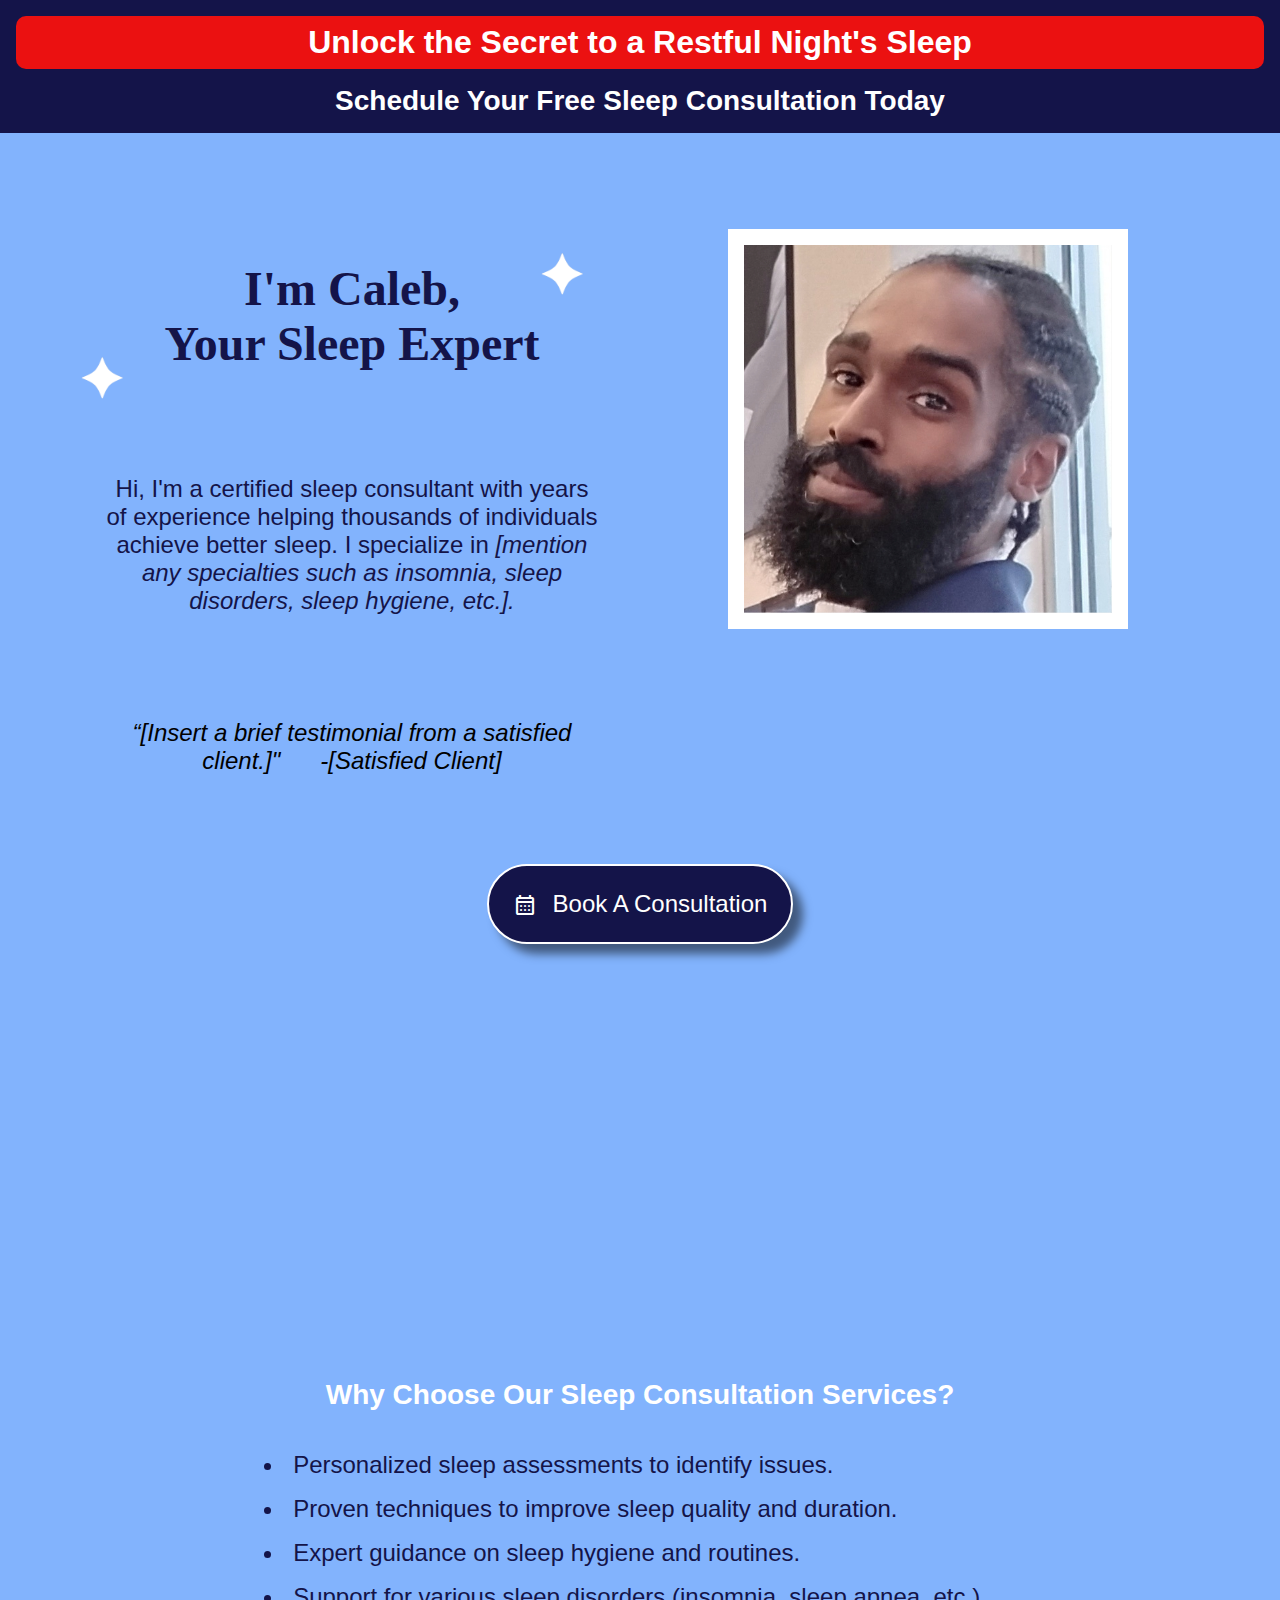
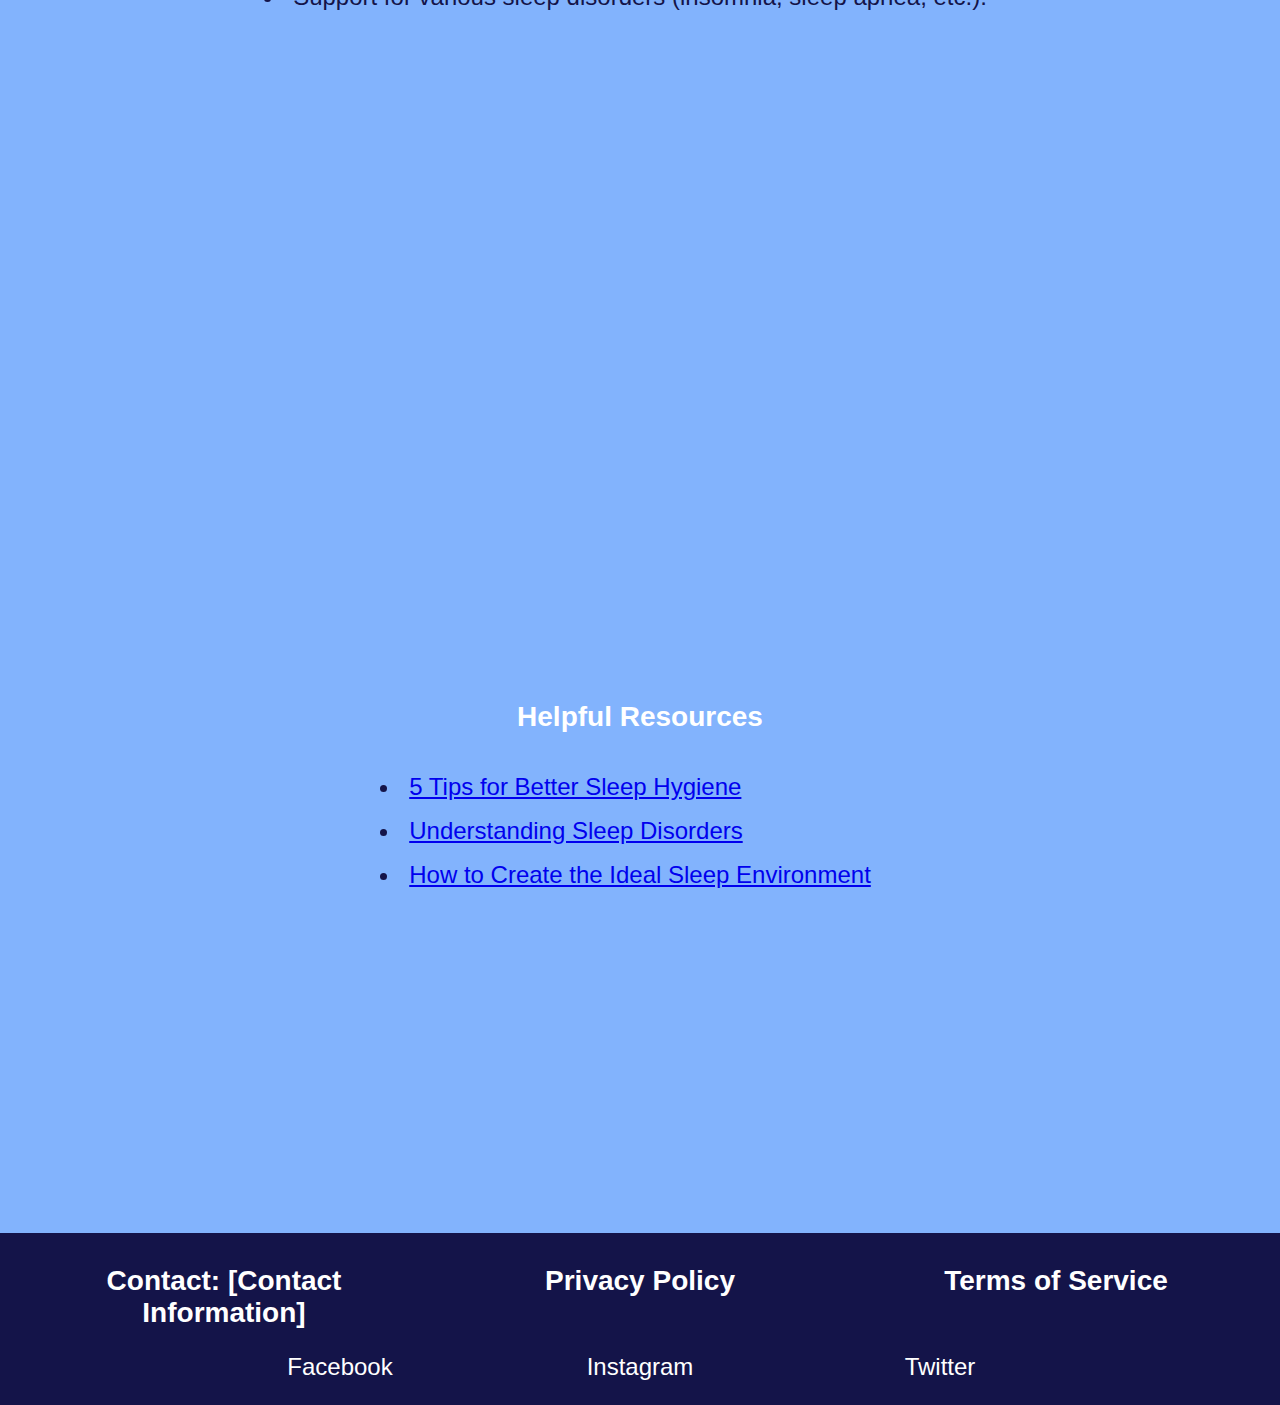
<file: index.html>
<!DOCTYPE html>
<html lang="en">
<head>
    <meta charset="UTF-8">
    <meta name="viewport" content="width=device-width, initial-scale=1.0">
    <title>Sleep Better with Expert Consultation</title>
    <link rel="stylesheet" href="styles.css">
    <link rel="stylesheet" href="https://fonts.googleapis.com/css2?family=Material+Symbols+Outlined:opsz,wght,FILL,GRAD@24,400,0,0&icon_names=calendar_month" />
</head>
<body>
    <header>
        <div class="title-container">
            <h1>Unlock the Secret to a Restful Night's Sleep</h1>

        </div>
        <h2 id="subheader"><a href="schedule-link">Schedule Your Free Sleep Consultation Today</a></h2>
    </header>
    
    <section id="hero">
        <div id="expert">
            <div class="expert-details">
                <div class="expert-details-div">
                    <div class="expert-title">                                  
                        <h1><img src="assets/starburst.png" alt="Starburst Icon" class="starburst" id="starburst2">I'm Caleb,<br>Your Sleep Expert<img src="assets/starburst.png" alt="Starburst Icon" class="starburst" id="starburst"></h1>
                        </h1>                        
                    </div>
                    <div class="expert-bio">
                        <p>Hi, I'm a certified sleep consultant with years of experience helping thousands of individuals achieve better sleep. I specialize in <i>[mention any specialties such as insomnia, sleep disorders, sleep hygiene, etc.].</i></p>                        
                    </div>
                    <p class="testimonial">“[Insert a brief testimonial from a satisfied client.]"<span>-[Satisfied Client]</span></p>
                </div>
            </div>
            <div class="expert-photo">
                <div class="expert-photo-div">
                    <img src="assets/expert_head01.jpg" alt="Caleb Harris, Sleep Consultant" id="expert-image">
                </div>
            </div>
        </div>        
        <div id="cta">
            <button id="cta-button"><a href="schedule-link"><span class="material-symbols-outlined" id="calendar-icon">
                calendar_month</span>Book A Consultation</a></button>
        </div>
    </section>
    
    <section id="benefits">
        <h2>Why Choose Our Sleep Consultation Services?</h2>
        <ul>
            <li>Personalized sleep assessments to identify issues.</li>
            <li>Proven techniques to improve sleep quality and duration.</li>
            <li>Expert guidance on sleep hygiene and routines.</li>
            <li>Support for various sleep disorders (insomnia, sleep apnea, etc.).</li>
        </ul>
    </section>
        
    <section id="resources">
        <h2>Helpful Resources</h2>
        <ul>
            <li><a href="blog-post-1">5 Tips for Better Sleep Hygiene</a></li>
            <li><a href="blog-post-2">Understanding Sleep Disorders</a></li>
            <li><a href="blog-post-3">How to Create the Ideal Sleep Environment</a></li>
        </ul>
    </section>
    
    <footer>
        <ul class="footer-links">
            <li id="footer-contact">
                <h2>Contact: [Contact Information]</h2>
            </li>
            <li id="footer-privacy">
                <h2>Privacy Policy</h2>
            </li>
            <li id="footer-legal">
                <h2>Terms of Service</h2>
            </li>
        </ul>
        <ul class="social-media">
            <li><a href="[Facebook Link]">Facebook</a></li>
            <li><a href="[Instagram Link]">Instagram</a></li>
            <li><a href="[Twitter Link]">Twitter</a></li>
        </ul>
    </footer>
</body>
</html>
</file>
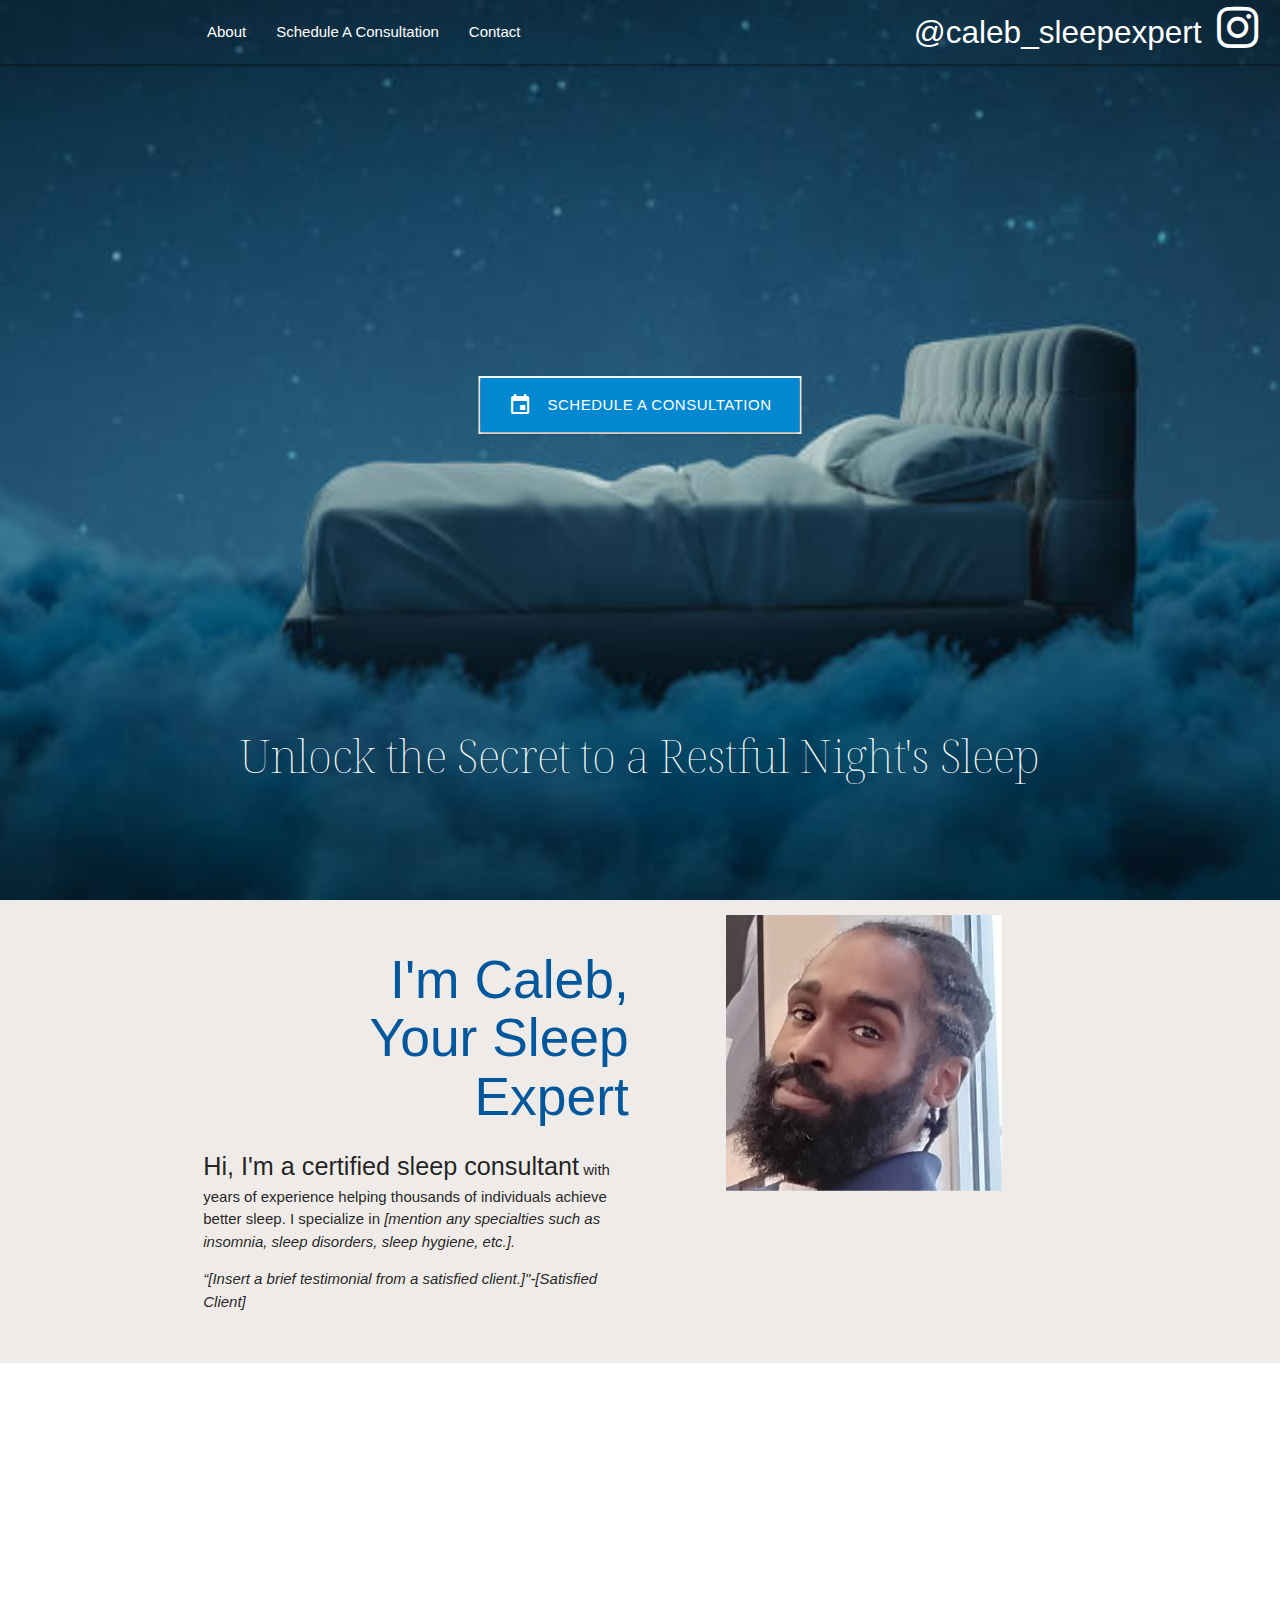
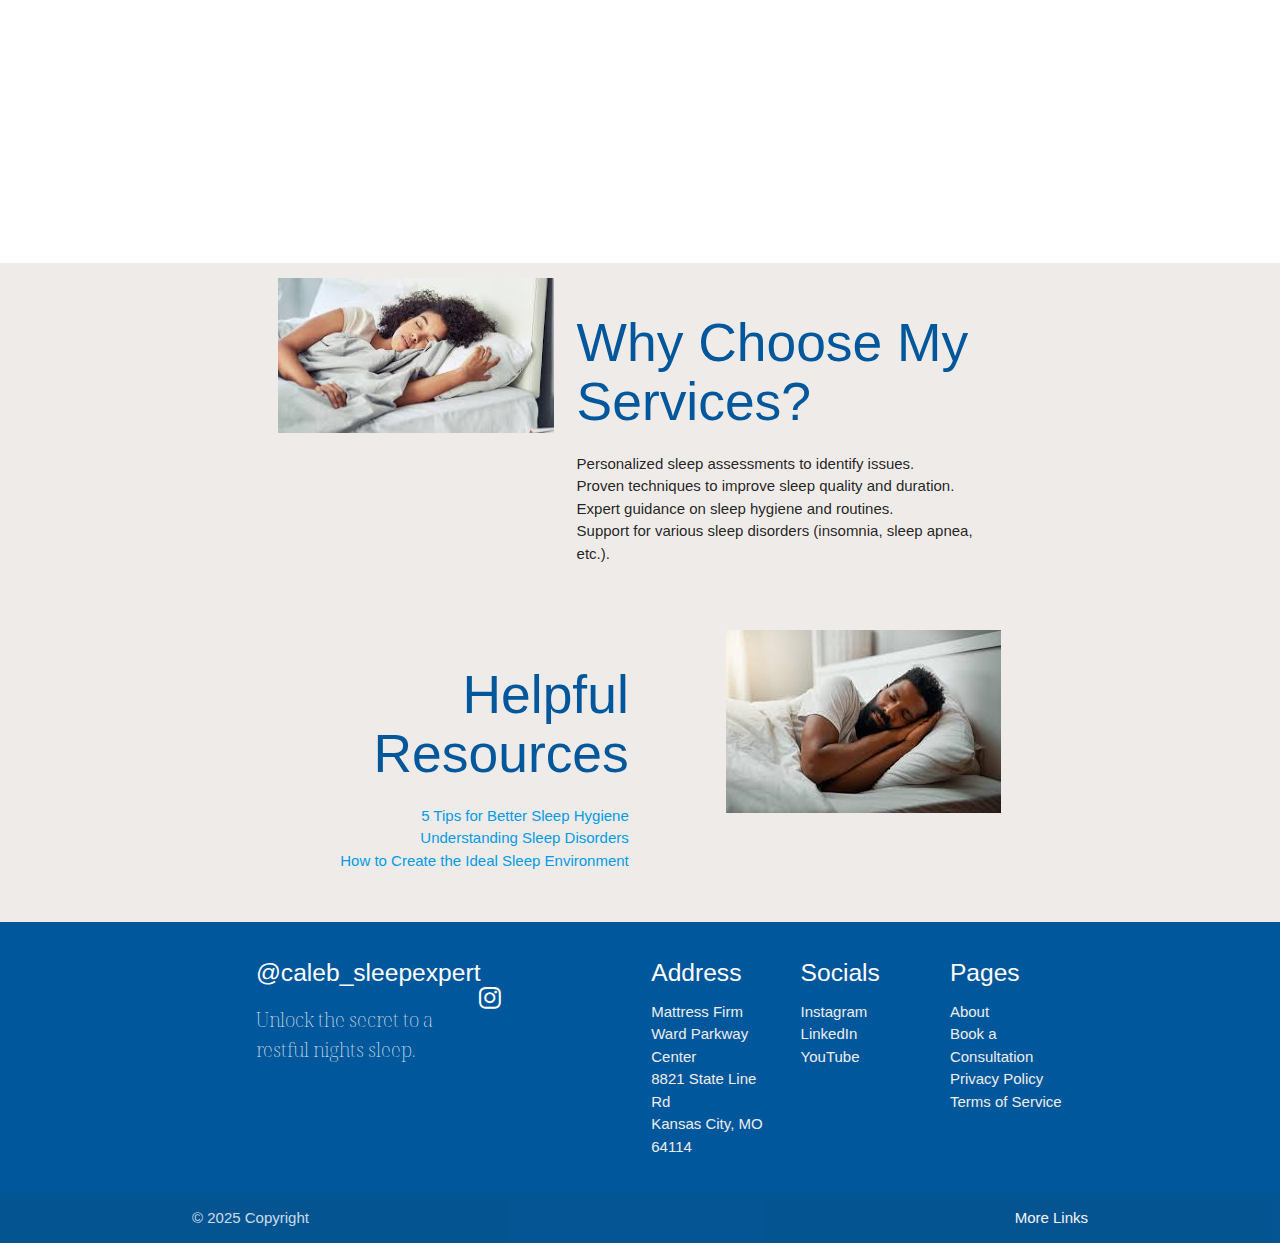
<file: index2.html>
<!DOCTYPE html>
<html lang="en">
<head>
    <meta charset="UTF-8">
    <meta name="viewport" content="width=device-width, initial-scale=1.0">
    <!-- <link rel="stylesheet" href="styles.css"> -->
    <link rel="preconnect" href="https://fonts.googleapis.com">
    <link rel="preconnect" href="https://fonts.gstatic.com" crossorigin>
    <link href="https://fonts.googleapis.com/css2?family=Noto+Serif+Display:ital,wght@0,100..900;1,100..900&display=swap" rel="stylesheet">    <link rel="stylesheet" href="https://cdnjs.cloudflare.com/ajax/libs/font-awesome/6.7.2/css/all.min.css" integrity="sha512-Evv84Mr4kqVGRNSgIGL/F/aIDqQb7xQ2vcrdIwxfjThSH8CSR7PBEakCr51Ck+w+/U6swU2Im1vVX0SVk9ABhg==" crossorigin="anonymous" referrerpolicy="no-referrer">
    <link href="https://fonts.googleapis.com/icon?family=Material+Icons" rel="stylesheet">
    <link rel="stylesheet" href="https://cdnjs.cloudflare.com/ajax/libs/materialize/1.0.0/css/materialize.min.css">            
    <title>Sleep Better with Expert Consultation</title>
    <style>
        /* * {
            margin: 0;
            padding: 0;
            box-sizing: border-box;
        }
        body {
            overflow-x: hidden;
        } */
        header{ 
            background: url(assets/bed2.png);
            background-size: cover;
            background-position: center;
            height: 100vh;
            position: relative;
        }
        header h2{
            font-family: 'Noto Serif Display', serif;
            font-size: 3rem;
            font-weight: 100;
            color: #fff;
        }
        @media screen and (max-width: 1000px){
            header{
                min-height: 500px;
            }
            header h2{
                font-size: 2.5rem;
            }
        }
        #header-tagline{            
            position: absolute;
            left: 50%;
            bottom: 5%;
            transform: translate(-50%, -50%);
        }
        #cta{
            position: absolute;
            top: 45%;
            left: 50%;
            transform: translate(-50%, -50%);
            border: 2px solid #fff;
            /* border-radius: 50%; */
        }
        #footer-tagline{            
            font-family: 'Noto Serif Display', serif;
            font-weight: 100;
            font-size: 1.3rem;
            color: #fff;
        }
        /*.starburst {
            height: 150px;
             filter: invert(100%);  
            -webkit-filter: invert(100%);
            position: absolute; */
        }
        /* #starburst {    
            top: -30px;
            right: -90px;
        }
        #starburst2 {
            bottom: -50px;
            left: -130px;
        } */
    </style>
</head>
<body>
    <header>
        <nav class="nav-wrapper transparent">
            <div class="container">
                <a href="#" class="brand-logo right">@caleb_sleepexpert<i class="right fa-brands fa-instagram fa-xl valign-wrapper"></i></a>
                
                <a href="#" class="sidenav-trigger" data-target="mobile-menu">
                    <i class="material-icons">menu</i>
                </a>
                <ul class="hide-on-med-and-down">
                    <li><a href="about-link">About</a></li>
                    <li><a href="services-link"><strong>Schedule A Consultation</strong></a></li>
                    <li><a href="contact-link">Contact</a></li>
                </ul>
                <ul class="sidenav grey lighten-2" id="mobile-menu">
                    <li>
                        <a href="#" class="right sidenav-close">
                            <i class="material-icons">close</i>
                        </a>
                    </li>
                    <li><a href="about-link">About</a></li>
                    <li><a href="services-link"><strong>Schedule A Consultation</strong></a></li>
                    <li><a href="contact-link">Contact</a></li>
                </ul>
            </div>
        </nav>
        <div id="cta" class="center">
            <a class="waves-effect waves-light btn-large light-blue darken-2"><i class="material-icons left">event</i>Schedule A Consultation</a>
        </div>
        <div id="header-tagline" class="container">
            <h2 class="center">Unlock the Secret to a Restful Night's Sleep</h2>
        </div>
    </header>

    <main>    
        <section class="section brown lighten-5" id="expert">
            <div class="row container">
                <div class="col s12 l6">
                    <h2 class="light-blue-text text-darken-4 right-align">
                        <!-- <img src="assets/starburst.png" alt="Starburst Icon" class="responsive-img starburst" id="starburst2"> -->
                        I'm Caleb,<br>Your Sleep Expert
                        <!-- <img src="assets/starburst.png" alt="Starburst Icon" class="starburst" id="starburst"> -->
                    </h2>
                    <p><span class="flow-text">Hi, I'm a certified sleep consultant</span> with years of experience helping thousands of individuals achieve better sleep. I specialize in <i>[mention any specialties such as insomnia, sleep disorders, sleep hygiene, etc.].</i></p>
                    <p class="testimonial"><i>“[Insert a brief testimonial from a satisfied client.]"<span>-[Satisfied Client]</span></i></p>
                </div>
                <div class="col s12 l4 offset-l1">
                    <img src="assets/expert_head01.jpg" alt="Caleb Harris, Sleep Consultant" class=responsive-img id="expert-image">
                </div>
            </div>
        </section>

        <div class="parallax-container">
            <div class="parallax">
                <img src="assets/bed.png" alt="" class="center responsive-img">
            </div>
        </div>
            
        <section class="section brown lighten-5" id="benefits">
            <div class="row container">
                <div class="col s12 l6 push-l5">
                    <h2 class="light-blue-text text-darken-4">Why Choose My Services?</h2>
                    <ul>
                        <li>Personalized sleep assessments to identify issues.</li>
                        <li>Proven techniques to improve sleep quality and duration.</li>
                        <li>Expert guidance on sleep hygiene and routines.</li>
                        <li>Support for various sleep disorders (insomnia, sleep apnea, etc.).</li>
                    </ul>
                </div>
                <div class="col s12 l4 pull-l5">
                    <img src="assets/sleep01.png" alt="sleeping woman" class=responsive-img id="">
                </div>
            </div>
        </section>

        <section class="section brown lighten-5" id="resources">
            <div class="row container">
                <div class="col s12 l6 right-align">
                    <h2 class="light-blue-text text-darken-4">Helpful Resources</h2>
                    <ul>
                        <li><a href="blog-post-1">5 Tips for Better Sleep Hygiene</a></li>
                        <li><a href="blog-post-2">Understanding Sleep Disorders</a></li>
                        <li><a href="blog-post-3">How to Create the Ideal Sleep Environment</a></li>
                    </ul>
                </div>
                <div class="col s12 l4 offset-l1">
                    <img src="assets/sleep02.png" alt="Caleb Harris, Sleep Consultant" class=responsive-img id="expert-image">
                </div>
            </div>
        </section>

        <!-- <div class="parallax-container">
        <div class="parallax">
            <img src="assets/good_morning.png" alt="" class="center responsive-img">
        </div> -->
    </main>
    
    <footer class="page-footer light-blue darken-4">
        <div class="container">
            <div class="row">
                <div class="col l5 s12">
                    <div class="container">
                        <h5 class="white-text">
                            <a href="#" class="white-text">@caleb_sleepexpert<i class="right fa-brands fa-instagram valign-wrapper"></i></a>
                        </h5>
                    <p class="white-text" id="footer-tagline">Unlock the secret to a restful nights sleep.</p>
                    </div>
                </div>
                <div class="col l2 offset-l1 s12">
                    <h5 class="white-text">Address</h5>
                    <p class="grey-text text-lighten-3">Mattress Firm<br>Ward Parkway Center<br>8821 State Line Rd<br>Kansas City, MO 64114</p>
                </div>
                <div class="col l2 s12">
                    <h5 class="white-text">Socials</h5>
                    <ul>
                    <li><a class="grey-text text-lighten-3" href="#!">Instagram</a></li>
                    <li><a class="grey-text text-lighten-3" href="#!">LinkedIn</a></li>
                    <li><a class="grey-text text-lighten-3" href="#!">YouTube</a></li>
                    </ul>
                </div>
                <div class="col l2 s12">
                    <h5 class="white-text">Pages</h5>
                    <ul>
                    <li><a class="grey-text text-lighten-3" href="#!">About</a></li>
                    <li><a class="grey-text text-lighten-3" href="#!">Book a Consultation</a></li>
                    <li><a class="grey-text text-lighten-3" href="#!">Privacy Policy</a></li>
                    <li><a class="grey-text text-lighten-3" href="#!">Terms of Service</a></li>
                    </ul>
                </div>
            </div>
        </div>
        <div class="footer-copyright">
            <div class="container">
            © 2025 Copyright
            <a class="grey-text text-lighten-4 right" href="#!">More Links</a>
            </div>
        </div>
    </footer>

<script src="https://code.jquery.com/jquery-3.7.1.min.js" integrity="sha256-/JqT3SQfawRcv/BIHPThkBvs0OEvtFFmqPF/lYI/Cxo=" crossorigin="anonymous"></script>
<script src="https://cdnjs.cloudflare.com/ajax/libs/materialize/1.0.0/js/materialize.min.js"></script>
<script>
    $(document).ready(function(){
        $('.sidenav').sidenav();
        $('.parallax').parallax();
    });
</script>
</body>
</html>
</file>
<file: styles.css>
:root {
    --bg-header2: rgb(235, 17, 17);
    --bg-header: rgb(20, 20, 73);
    --font-header: Acorn, Roboto, sans-serif;
    --textsize-heading-lg: 3rem;
    --textsize-heading: 2rem;
    --textsize-subheading: 1.75rem;
    --textsize-body: 1.5rem;
    --textcolor-heading: white;
    --textcolor-body: rgb(20, 20, 73);
    --textcolor-accent: rgb(235, 17, 17);
    --bg-body: rgb(130, 179, 253);
    --font-body: Roboto, sans-serif;
}

* {
    margin: 0;
    padding: 0;
    box-sizing: border-box;
}

body{
    background: var(--bg-body);
}

header, footer {
    color: var(--textcolor-heading);
    display: flex;
    flex-direction: column;
    justify-content: center;
    align-items: center;
    width: 100%;
    color: var(--textcolor-heading);
    background-color: var(--bg-header);
    font-family: var(--font-header);
    padding: 1rem;
}

.footer-links, .social-media {
    display: flex;
    list-style-type: none;
    padding: 0;
    margin: 0;
    box-sizing: border-box;
}

.footer-links {
    justify-content: space-around;
    width: 100%;
}

.footer-links > li {
    flex: 1;
    text-align: center;
}

.social-media {
    justify-content: space-between;
    max-width: 900px;
    margin: 0 auto;
    width: 100%;
}

.social-media > li {
    flex: 1;
    text-align: center;
}

.title-container {
    background-color: var(--bg-header2);
    width: 100%;
    border-radius: 10px;
    padding: .5rem;
}

h1{
    font-size: var(--textsize-heading-lg);
    padding: 2rem;
    color: var(--textcolor-body);
}

header h1 {
    color: var(--textcolor-heading);
    font-size: var(--textsize-heading);
    text-align: center;
    padding: 0;
}

h2 {
    padding: 2rem;
    font-family: var(--font-header);
    font-size: var(--textsize-subheading);
    color: var(--textcolor-heading);
}

header h2 {
    padding: 1rem .5rem 0 .5rem;
}

footer h2 {
    padding: .5rem;
}


section p, li{
    font-family: var(--font-body);
    font-weight: 400;
    color: var(--textcolor-body);
    font-size: var(--textsize-body);
    padding: .5rem;
}

section {
    display: flex;
    flex-direction: column;
    justify-content: center;
    align-items: center;
    margin: auto;
    padding: 4rem;
    max-width: 900px;
    height: 100vh;
}

#hero {
    max-width: none;
}

#expert {
    /* height: 80vh; */
    /* width: 100vw; */
    display: flex;
    flex-direction: row;
    max-width: none;
}

#cta {
    height: 15vh;
    display: flex;
    justify-content: center;
    align-items: center;
    width: 100%;
}

.expert-details, .expert-photo {
    padding: 1rem;
    margin: 1rem;
    width: 50%;
    display: flex;
    box-sizing: border-box;
    justify-content: center;
    text-align: center;
}

.expert-details-div {
    display: flex;
    flex-direction: column;
    gap: 2rem; /*Add spacing between child elements */
}

.expert-details h1 {
    display: inline-block;
    position: relative;
}

.expert-title {
    margin-bottom: 2rem; /* Add spacing below the title */
}

.expert-bio {
    margin-bottom: 2rem; /* Add spacing below the bio */
}

.testimonial {
    padding: 2rem;
    font-style: italic;
    color: black;
}

.testimonial span{
    margin-left: 40px;
}

#expert-image {
    width: auto;
    height: 100%;
}

.expert-photo-div {
    background-color: white;
    padding: 1rem; */
    width: 400px; /* Set a fixed width */
    height: 400px; /* Set a fixed height */
    box-sizing: border-box; /* Include padding in the element's total width and height */
    display: flex;
    justify-content: center;
    align-items: center;
}

.starburst {
    height: 150px;
    filter: invert(100%);  
    -webkit-filter: invert(100%);
    position: absolute;
}

#starburst {    
    top: -30px;
    right: -90px;
}

#starburst2 {
    bottom: -50px;
    left: -130px;
}

#cta-button {
    background-color: var(--bg-header);
    color: var(--textcolor-heading);
    font-size: var(--textsize-body);
    padding: 1.5rem;
    border-radius: 50px;
    border: 2px solid var(--textcolor-heading);
    cursor: pointer;
    box-shadow: 10px 10px 10px 0 rgba(0, 0, 0, 0.5);
    display: flex;
}

header a, #cta-button a, footer a {
    text-decoration: none;
    color: var(--textcolor-heading);
}

header a:hover, #cta-button a:hover {
    text-decoration: underline;
    color: var(--bg-body);
}

#calendar-icon {
    margin-right: 1rem;
    vertical-align: text-bottom;
}
</file>
